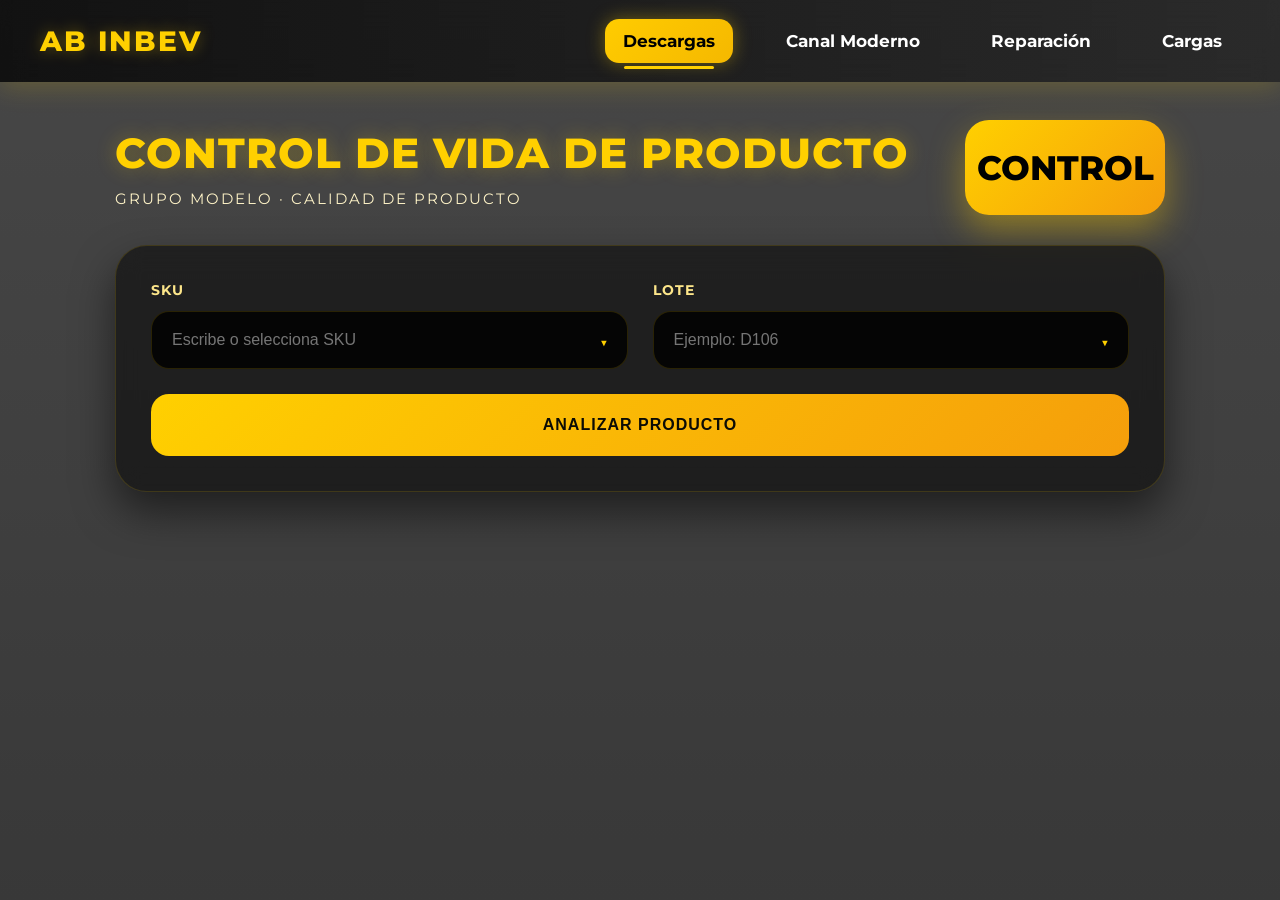
<file: index.html>
<!DOCTYPE html>
<html lang="es">

<head>

    <meta charset="UTF-8">

    <meta name="viewport" content="width=device-width, initial-scale=1.0">

    <title>Grupo Modelo | Control de Vida</title>

    <link rel="stylesheet" href="style.css">

    <link rel="preconnect" href="https://fonts.googleapis.com">

    <link rel="preconnect" href="https://fonts.gstatic.com" crossorigin>

    <link href="https://fonts.googleapis.com/css2?family=Montserrat:wght@400;500;600;700;800&display=swap" rel="stylesheet">

</head>

<body>

<div class="overlay"></div>

<nav class="menu-abinbev">

    <div class="menu-logo">

        AB InBev

    </div>

    <div class="menu-links" id="menuLinks">

        <a href="index.html" class="active">
            Descargas
        </a>

        <a href="canal-moderno.html">
            Canal Moderno
        </a>

        <a href="reparacion.html">
            Reparación
        </a>

        <a href="cargas.html">
            Cargas
        </a>

    </div>

    <div class="menu-toggle" id="menuToggle">

        ☰

    </div>

</nav>

<div class="container">

    <div class="header">

        <div>

            <h1>CONTROL DE VIDA DE PRODUCTO</h1>

            <p>GRUPO MODELO · CALIDAD DE PRODUCTO</p>

        </div>

        <div class="logo">

            CONTROL

        </div>

    </div>

    <div class="card">

        <div class="input-group">

            <label>SKU</label>

            <!-- INPUT CON AUTOCOMPLETE -->

            <input
                list="skuList"
                id="skuInput"
                placeholder="Escribe o selecciona SKU"
            >

            <datalist id="skuList"></datalist>

        </div>

        <div class="input-group">

            <label>LOTE</label>

            <input
                type="text"
                id="lote"
                placeholder="Ejemplo: D106"
                maxlength="5"
            >

        </div>

        <button onclick="calcularVida()">

            ANALIZAR PRODUCTO

        </button>

    </div>

    <div class="resultado" id="resultado">

        <h2>RESULTADO</h2>

        <div class="grid">

            <div class="info">

                <span>MATERIAL</span>

                <strong id="material"></strong>

            </div>

            <div class="info">

                <span>FECHA LOTE</span>

                <strong id="fechaLote"></strong>

            </div>

            <div class="info">

                <span>VIDA MÁXIMA</span>

                <strong>
                    <strong id="vidaMaxima"></strong> DÍAS
                </strong>

            </div>

            <div class="info">

                <span>DÍAS TRANSCURRIDOS</span>

                <strong id="diasActuales"></strong>

            </div>

            <div class="info">

                <span>DÍAS PARA VENCER</span>

                <strong id="diasParaVencer"></strong>

            </div>

            <div class="info">

                <span>% VIDA UTIL</span>

                <strong>
                    <strong id="porcentaje"></strong>%
                </strong>

            </div>

        </div>

        <div class="estatus" id="estatus"></div>

    </div>

</div>

<script src="script.js"></script>
<script>

const menuToggle =
document.querySelector(".menu-toggle");

const menuLinks =
document.querySelector(".menu-links");

menuToggle.addEventListener("click", function(){

    menuLinks.classList.toggle("show");

});

</script>      

</body>

</html>
</file>
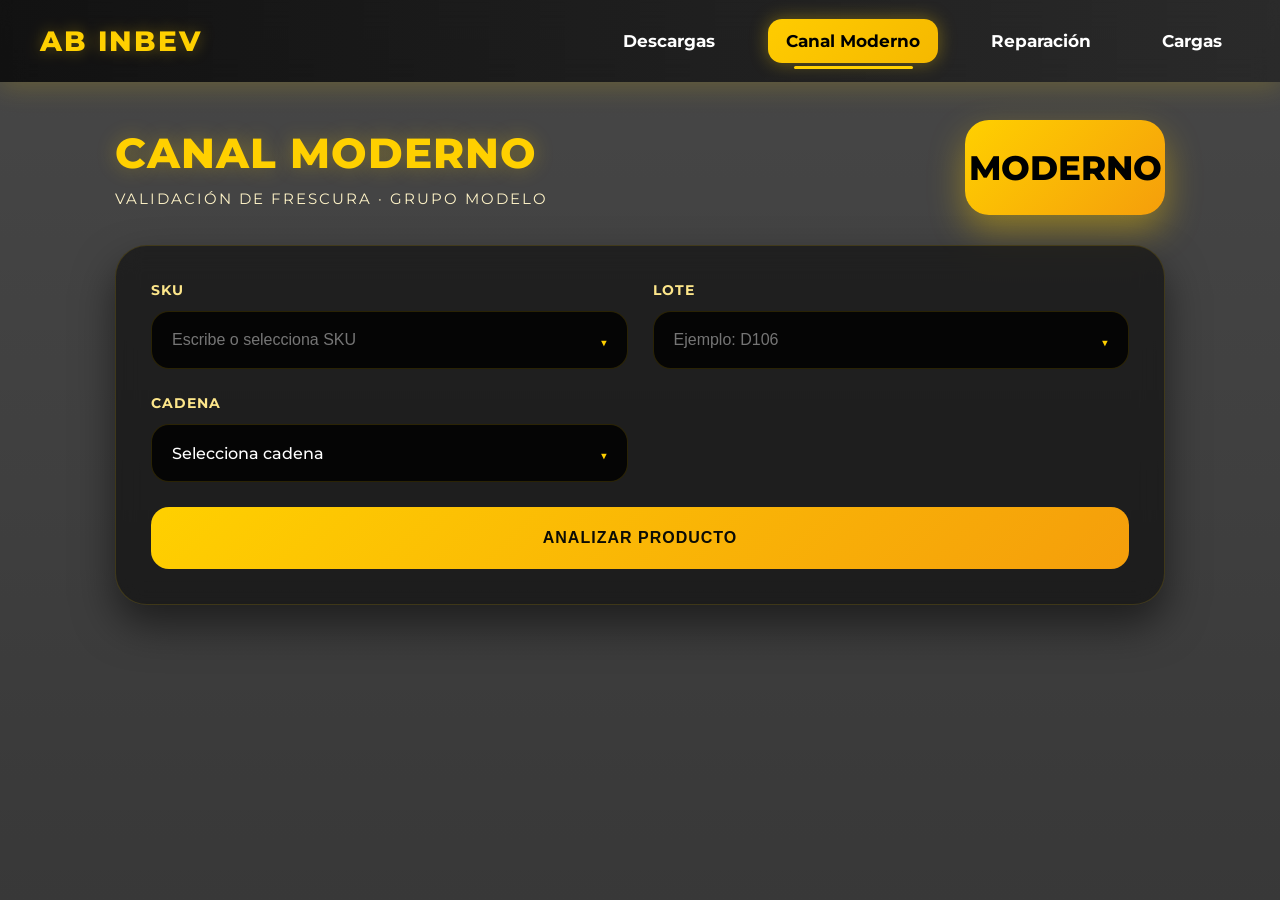
<file: canal-moderno.html>
<html lang="es">
<head>

    <meta charset="UTF-8">
    <meta name="viewport" content="width=device-width, initial-scale=1.0">

    <title>Grupo Modelo | Canal Moderno</title>

    <link rel="stylesheet" href="style.css">

    <link rel="preconnect" href="https://fonts.googleapis.com">
    <link rel="preconnect" href="https://fonts.gstatic.com" crossorigin>

    <link href="https://fonts.googleapis.com/css2?family=Montserrat:wght@400;500;600;700;800&display=swap" rel="stylesheet">

</head>

<body>

<div class="overlay"></div>
<nav class="menu-abinbev">

    <div class="menu-logo">

        AB InBev

    </div>

    <div class="menu-links" id="menuLinks">

        <a href="index.html" >
            Descargas
        </a>

        <a href="canal-moderno.html"  class="active">
            Canal Moderno
        </a>

        <a href="reparacion.html">
            Reparación
        </a>

        <a href="cargas.html">
            Cargas
        </a>

    </div>

    <div class="menu-toggle" id="menuToggle">

        ☰

    </div>

</nav>

<div class="container">

    <div class="header">

        <div>

            <h1>CANAL MODERNO</h1>

            <p>VALIDACIÓN DE FRESCURA · GRUPO MODELO</p>

        </div>

        <div class="logo">
            MODERNO
        </div>

    </div>

    <div class="card">

        

        <div class="input-group">

            <label>SKU</label>

            <input
                list="skuList"
                id="skuInput"
                placeholder="Escribe o selecciona SKU"
            >

            <datalist id="skuList"></datalist>

        </div>

        <div class="input-group">

            <label>LOTE</label>

            <input
                type="text"
                id="lote"
                placeholder="Ejemplo: D106"
                maxlength="5"
            >

        </div>

                <div class="input-group">

                    <label>CADENA</label>

                    <select id="cediSelect" class="custom-select">

                        <option value="">
                            Selecciona cadena
                        </option>

                    </select>

                </div>

                <button onclick="validarCanalModerno()">
            ANALIZAR PRODUCTO
        </button>

        </div>

        

    

    <div class="resultado" id="resultado">

        <h2>RESULTADO</h2>

        <div class="grid">

            <div class="info">
                <span>CADENA</span>
                <strong id="cadena"></strong>
            </div>


            <div class="info">
                <span>DÍAS TRANSCURRIDOS</span>
                <strong id="dias"></strong>
            </div>

            <div class="info">

                <span>VIDA RESTANTE</span>

                <strong id="vidaRestante"></strong>

            </div>

            <div class="info">
                <span>DÍAS DE ACEPTACIÓN</span>
                <strong id="diasAceptacion"></strong>
            </div>

            <div class="info">
                <span>PORCENTAJE DE VIDA</span>
                <strong id="porcentaje"></strong>
            </div>

        </div>

        <div class="estatus" id="estatus"></div>

    </div>

    </div>

<script src="canal-moderno.js"></script>


<script>

document.addEventListener("DOMContentLoaded",()=>{

    const menuToggle =
    document.querySelector(".menu-toggle");

    const menuLinks =
    document.querySelector(".menu-links");

    if(menuToggle && menuLinks){

        menuToggle.addEventListener("click",()=>{

            menuLinks.classList.toggle("show");

        });

    }

});

</script>

</body>
</html>
</file>
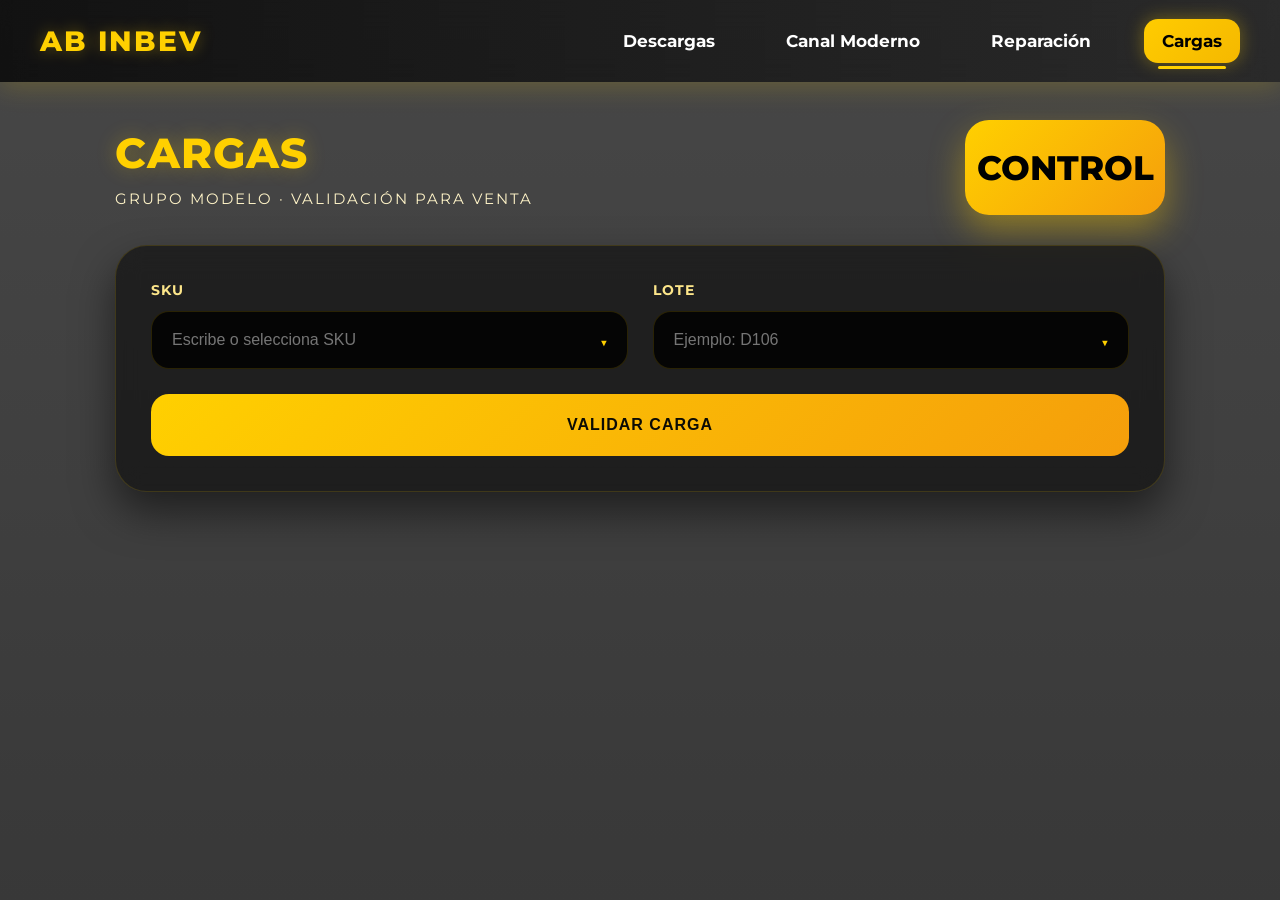
<file: cargas.html>
<!DOCTYPE html>
<html lang="es">

<head>

    <meta charset="UTF-8">

    <meta name="viewport" content="width=device-width, initial-scale=1.0">

    <title>Grupo Modelo | Cargas</title>

    <link rel="stylesheet" href="style.css">

    <link rel="preconnect" href="https://fonts.googleapis.com">

    <link rel="preconnect" href="https://fonts.gstatic.com" crossorigin>

    <link href="https://fonts.googleapis.com/css2?family=Montserrat:wght@400;500;600;700;800&display=swap" rel="stylesheet">

</head>

<body data-modo="cargas">

<div class="overlay"></div>

<nav class="menu-abinbev">

    <div class="menu-logo">

        AB InBev

    </div>

    <div class="menu-links" id="menuLinks">

        <a href="index.html">
            Descargas
        </a>

        <a href="canal-moderno.html">
            Canal Moderno
        </a>

        <a href="reparacion.html">
            Reparación
        </a>

        <a href="cargas.html" class="active">
            Cargas
        </a>

    </div>

    <div class="menu-toggle" id="menuToggle">

        ☰

    </div>

</nav>

<div class="container">

    <div class="header">

        <div>

            <h1>CARGAS</h1>

            <p>GRUPO MODELO · VALIDACIÓN PARA VENTA</p>

        </div>

        <div class="logo">

            CONTROL

        </div>

    </div>

    <div class="card">

        <div class="input-group">

            <label>SKU</label>

            <!-- INPUT CON AUTOCOMPLETE -->

            <input
                list="skuList"
                id="skuInput"
                placeholder="Escribe o selecciona SKU"
            >

            <datalist id="skuList"></datalist>

        </div>

        <div class="input-group">

            <label>LOTE</label>

            <input
                type="text"
                id="lote"
                placeholder="Ejemplo: D106"
                maxlength="5"
            >

        </div>

        <button onclick="calcularVida()">

            VALIDAR CARGA

        </button>

    </div>

    <div class="resultado" id="resultado">

        <h2>RESULTADO</h2>

        <div class="grid">

            <div class="info">

                <span>MATERIAL</span>

                <strong id="material"></strong>

            </div>

            <div class="info">

                <span>FECHA LOTE</span>

                <strong id="fechaLote"></strong>

            </div>

            <div class="info">

                <span>VIDA MÁXIMA</span>

                <strong>
                    <strong id="vidaMaxima"></strong> DÍAS
                </strong>

            </div>

            <div class="info">

                <span>DÍAS TRANSCURRIDOS</span>

                <strong id="diasActuales"></strong>

            </div>

            <div class="info">

                <span>DÍAS PARA VENCER</span>

                <strong id="diasParaVencer"></strong>

            </div>

            <div class="info">

                <span>% VIDA TRANSCURRIDA</span>

                <strong>
                    <strong id="porcentaje"></strong>%
                </strong>

            </div>

        </div>

        <div class="estatus" id="estatus"></div>

    </div>

</div>

<script src="script.js"></script>
<script>

const menuToggle =
document.querySelector(".menu-toggle");

const menuLinks =
document.querySelector(".menu-links");

menuToggle.addEventListener("click", function(){

    menuLinks.classList.toggle("show");

});

</script>      

</body>

</html>
</file>
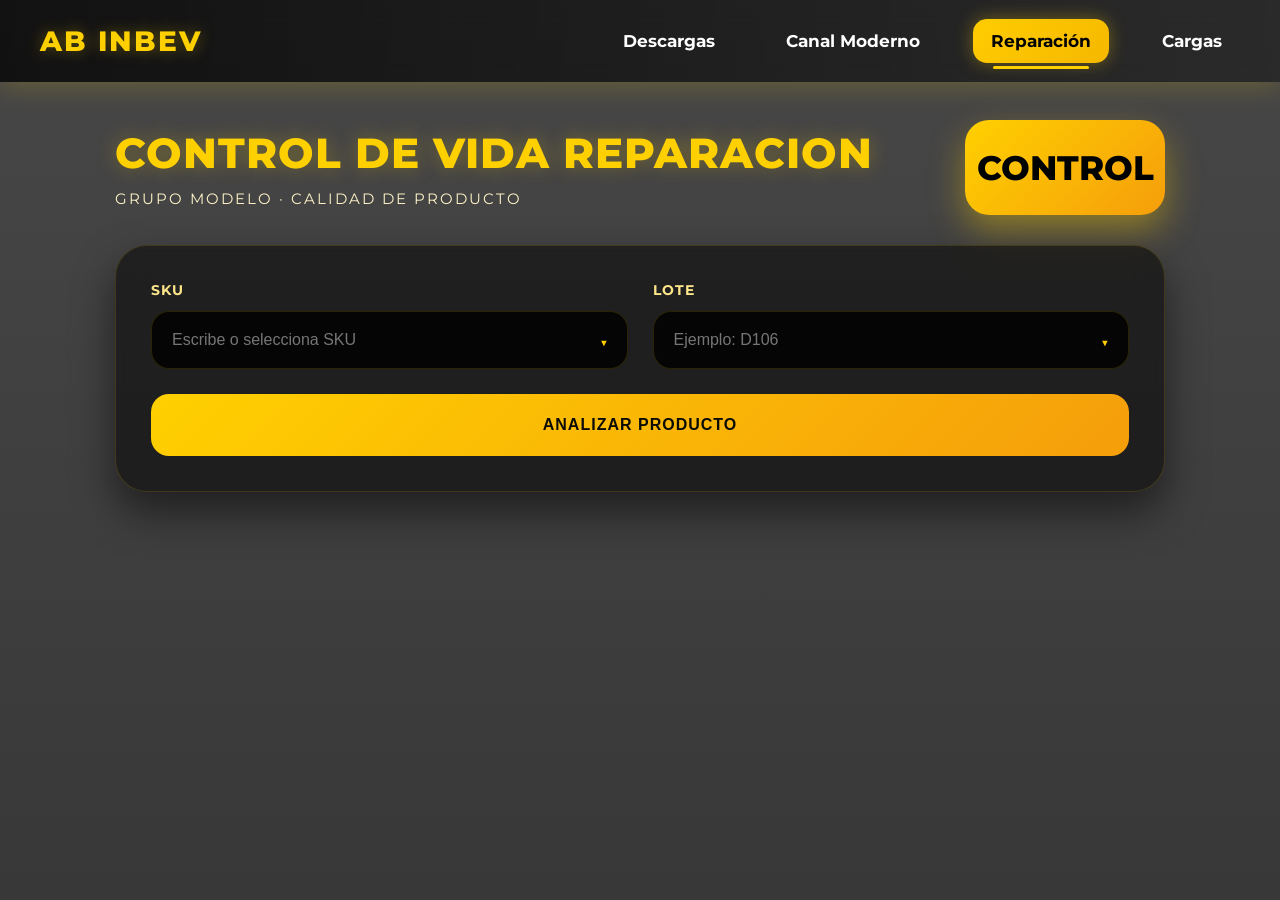
<file: reparacion.html>
<!DOCTYPE html>
<html lang="es">

<head>

    <meta charset="UTF-8">

    <meta name="viewport" content="width=device-width, initial-scale=1.0">

    <title>Grupo Modelo | Control de Vida</title>

    <link rel="stylesheet" href="style.css">

    <link rel="preconnect" href="https://fonts.googleapis.com">

    <link rel="preconnect" href="https://fonts.gstatic.com" crossorigin>

    <link href="https://fonts.googleapis.com/css2?family=Montserrat:wght@400;500;600;700;800&display=swap" rel="stylesheet">

</head>

<body>

<div class="overlay"></div>

<nav class="menu-abinbev">

    <div class="menu-logo">

        AB InBev

    </div>

    <div class="menu-links" id="menuLinks">

        <a href="index.html">
            Descargas
        </a>

        <a href="canal-moderno.html">
            Canal Moderno
        </a>

        <a href="reparacion.html" class="active">
            Reparación
        </a>

        <a href="cargas.html">
            Cargas
        </a>

    </div>

    <div class="menu-toggle" id="menuToggle">

        ☰

    </div>

</nav> 


<div class="container">

    <div class="header">

        <div>

            <h1>CONTROL DE VIDA REPARACION</h1>

            <p>GRUPO MODELO · CALIDAD DE PRODUCTO</p>

        </div>

        <div class="logo">

            CONTROL

        </div>

    </div>

    <div class="card">

        <div class="input-group">

            <label>SKU</label>

            <!-- INPUT CON AUTOCOMPLETE -->

            <input
                list="skuList"
                id="skuInput"
                placeholder="Escribe o selecciona SKU"
            >

            <datalist id="skuList"></datalist>

        </div>

        <div class="input-group">

            <label>LOTE</label>

            <input
                type="text"
                id="lote"
                placeholder="Ejemplo: D106"
                maxlength="5"
            >

        </div>

        <button onclick="calcularVida()">

            ANALIZAR PRODUCTO

        </button>

    </div>

    <div class="resultado" id="resultado">

        <h2>RESULTADO</h2>

        <div class="grid">

            <div class="info">

                <span>MATERIAL</span>

                <strong id="material"></strong>

            </div>

            <div class="info">

                <span>FECHA LOTE</span>

                <strong id="fechaLote"></strong>

            </div>

            <div class="info">

                <span>VIDA MÁXIMA</span>

                <strong>
                    <strong id="vidaMaxima"></strong> DÍAS
                </strong>

            </div>

            <div class="info">

                <span>DÍAS TRANSCURRIDOS</span>

                <strong id="diasActuales"></strong>

            </div>

            <div class="info">

                <span>% VIDA UTIL</span>

                <strong>
                    <strong id="porcentaje"></strong>%
                </strong>

            </div>

        </div>

        <div class="estatus" id="estatus"></div>

    </div>

</div>

<script src="reparacion.js"></script>
<script>

const menuToggle =
document.querySelector(".menu-toggle");

const menuLinks =
document.querySelector(".menu-links");

menuToggle.addEventListener("click", function(){

    menuLinks.classList.toggle("show");

});

</script>

</body>

</html>
</file>
<file: style.css>
*{

    margin:0;
    padding:0;
    box-sizing:border-box;
}

/* ==========================================
BODY
========================================== */

body{

    font-family:'Montserrat', sans-serif;

    min-height:100vh;

    background:
    linear-gradient(
        rgba(0,0,0,0.72),
        rgba(0,0,0,0.78)
    ),
    url('https://elceo.com/wp-content/uploads/2023/04/startuo-modelo.jpg');

    background-size:cover;

    background-position:center;

    background-attachment:fixed;

    overflow-x:hidden;

    padding:120px 30px 40px 30px;
}

/* ==========================================
CONTAINER
========================================== */

.container{

    width:100%;

    max-width:1050px;

    margin:0 auto;
}

/* ==========================================
MENU AB INBEV
========================================== */

.menu-abinbev{

    position:fixed;

    top:0;
    left:0;

    width:100%;

    height:82px;

    background:
    linear-gradient(
        90deg,
        rgba(0,0,0,0.75),
        rgba(20,20,20,0.55)
    );

    display:flex;

    justify-content:space-between;

    align-items:center;

    padding:0 40px;

    z-index:999999;

    backdrop-filter:blur(12px);

    box-shadow:
    0px 5px 25px rgba(255,208,0,0.18);
}

/* ==========================================
LOGO
========================================== */

.menu-logo{

    color:#ffd000;

    font-size:28px;

    font-weight:800;

    letter-spacing:2px;

    text-transform:uppercase;

    text-shadow:
    0px 0px 15px rgba(255,208,0,0.35);
}

/* ==========================================
LINKS
========================================== */

.menu-links{

    display:flex;

    gap:35px;

    align-items:center;
}

.menu-links a{

    position:relative;

    color:white;

    text-decoration:none;

    font-weight:700;

    font-size:17px;

    padding:12px 18px;

    border-radius:14px;

    transition:0.3s;
}

/* HOVER */

.menu-links a:hover{

    color:#ffd000;

    background:rgba(255,208,0,0.08);
}

/* ACTIVO */

.menu-links a.active{

    color:#000;

    background:linear-gradient(
        135deg,
        #ffcc00,
        #f5b800
    );

    box-shadow:
    0px 0px 18px rgba(255,208,0,0.35);
}

/* LINEA ACTIVA */

.menu-links a.active::after{

    content:"";

    position:absolute;

    left:15%;

    bottom:-6px;

    width:70%;

    height:3px;

    border-radius:10px;

    background:#ffd000;
}

/* ==========================================
MENU MOBILE BUTTON
========================================== */

.menu-toggle{

    display:none;

    justify-content:center;

    align-items:center;

    width:48px;

    height:48px;

    border-radius:12px;

    background:rgba(255,208,0,0.08);

    color:#ffd000;

    font-size:30px;

    cursor:pointer;

    z-index:1000000;
}

/* ==========================================
HEADER
========================================== */

.header{

    display:flex;

    justify-content:space-between;

    align-items:center;

    margin-bottom:30px;
}

.header h1{

    color:#ffd000;

    font-size:42px;

    font-weight:800;

    letter-spacing:1px;

    text-shadow:
    0px 0px 20px rgba(255,208,0,0.3);
}

.header p{

    color:#fef3c7;

    margin-top:10px;

    font-size:15px;

    letter-spacing:2px;
}

/* ==========================================
LOGO BOX
========================================== */

.logo{

    width:200px;

    height:95px;

    border-radius:24px;

    background:linear-gradient(
        135deg,
        #ffd000,
        #f59e0b
    );

    display:flex;

    justify-content:center;

    align-items:center;

    color:#000101;

    font-size:34px;

    font-weight:800;

    box-shadow:
    0px 15px 35px rgba(255,208,0,0.4);
}

/* ==========================================
CARD
========================================== */

.card{

    background:rgba(0,0,0,0.52);

    border:1px solid rgba(255,208,0,0.15);

    backdrop-filter:blur(12px);

    border-radius:32px;

    padding:35px;

    display:grid;

    grid-template-columns:1fr 1fr;

    gap:25px;

    box-shadow:
    0px 20px 40px rgba(0,0,0,0.5);
}

/* ==========================================
INPUT GROUP
========================================== */

.input-group{

    display:flex;

    flex-direction:column;

    position:relative;
}

label{

    color:#fde68a;

    margin-bottom:12px;

    font-size:14px;

    font-weight:700;

    letter-spacing:1px;
}

/* ==========================================
INPUTS
========================================== */

input{

    width:100%;

    height:58px;

    border:none;

    outline:none;

    border-radius:18px;

    padding:0px 20px;

    background:rgba(0,0,0,0.83);

    color:white;

    border:1px solid rgba(255,208,0,0.15);

    font-size:16px;

    transition:0.3s;
}

input:focus{

    border:1px solid #ffd000;

    box-shadow:
    0px 0px 18px rgba(255,208,0,0.35);
}

/* ==========================================
SELECT
========================================== */

.custom-select{

    width:100%;

    height:58px;

    border:none;

    outline:none;

    border-radius:18px;

    padding:0 20px;

    background:rgba(0,0,0,0.82);

    color:white;

    border:1px solid rgba(255,208,0,0.15);

    font-size:16px;

    transition:0.3s;

    appearance:none;

    -webkit-appearance:none;

    -moz-appearance:none;

    cursor:pointer;

    font-family:'Montserrat', sans-serif;

    font-weight:500;
}

.custom-select:hover{

    border:1px solid rgba(255,208,0,0.4);

    box-shadow:
    0px 0px 12px rgba(255,208,0,0.12);
}

.custom-select:focus{

    border:1px solid #ffd000;

    box-shadow:
    0px 0px 18px rgba(255,208,0,0.35);
}

.custom-select option{

    background:#111111;

    color:white;
}

/* ==========================================
FLECHA SELECT
========================================== */

.input-group::after{

    content:"▼";

    position:absolute;

    right:20px;

    top:53px;

    color:#ffd000;

    pointer-events:none;

    font-size:13px;
}

/* ==========================================
BUTTON
========================================== */

button{

    grid-column:span 2;

    height:62px;

    border:none;

    border-radius:18px;

    background:linear-gradient(
        135deg,
        #ffd000,
        #f59e0b
    );

    color:#0c0c05;

    font-size:16px;

    font-weight:800;

    letter-spacing:1px;

    cursor:pointer;

    transition:0.3s;
}

button:hover{

    transform:translateY(-3px);

    box-shadow:
    0px 15px 25px rgba(255,208,0,0.35);
}

/* ==========================================
RESULTADO
========================================== */

.resultado{

    margin-top:30px;

    background:rgba(0,0,0,0.55);

    border-radius:32px;

    padding:35px;

    display:none;

    border:1px solid rgba(255,208,0,0.12);
}

.resultado h2{

    color:#ffd000;

    margin-bottom:30px;

    font-size:32px;
}

/* ==========================================
GRID
========================================== */

.grid{

    display:grid;

    grid-template-columns:
    repeat(auto-fit,minmax(220px,1fr));

    gap:20px;
}

/* ==========================================
INFO BOX
========================================== */

.info{

    background:#00000094;

    border-radius:22px;

    padding:24px;

    border:1px solid rgba(255,208,0,0.08);
}

.info span{

    display:block;

    color:#fde68a;

    margin-bottom:12px;

    font-size:13px;

    font-weight:600;
}

.info strong{

    color:white;

    font-size:22px;
}

/* ==========================================
ESTATUS
========================================== */

.estatus{

    margin-top:35px;

    padding:24px;

    border-radius:22px;

    text-align:center;

    color:white;

    font-size:32px;

    font-weight:800;

    letter-spacing:2px;
}

.aceptar{

    background:linear-gradient(
        135deg,
        #15803d,
        #22c55e
    );
}

.Validar,
.validar{

    background:linear-gradient(
        135deg,
        #ffb300,
        #ffde20
    );
}

.rechazar{

    background:linear-gradient(
        135deg,
        #b91c1c,
        #ef4444
    );
}

/* ==========================================
RESPONSIVE MOBILE
========================================== */

@media(max-width:900px){

    body{

        padding:100px 15px 30px 15px;
    }

    .menu-abinbev{

        height:75px;

        padding:0 18px;
    }

    .menu-logo{

        font-size:22px;
    }

    .menu-toggle{

        display:flex;
    }

    .menu-links{

        position:fixed;

        top:75px;

        left:-100%;

        width:100%;

        background:
        rgba(0,0,0,0.96);

        backdrop-filter:blur(18px);

        flex-direction:column;

        justify-content:center;

        align-items:center;

        gap:22px;

        padding:35px 0;

        transition:0.4s;

        z-index:999999;
    }

    .menu-links.show{

        left:0;
    }

    .menu-links a{

        width:85%;

        text-align:center;

        padding:16px;

        border-radius:16px;

        font-size:18px;

        background:rgba(255,255,255,0.03);
    }

    .header{

        flex-direction:column;

        text-align:center;

        gap:20px;
    }

    .header h1{

        font-size:26px;

        line-height:1.2;
    }

    .header p{

        font-size:13px;

        letter-spacing:1px;
    }

    .logo{

        width:170px;

        height:85px;

        font-size:24px;
    }

    .card{

        grid-template-columns:1fr;

        padding:22px;

        border-radius:24px;
    }

    button{

        grid-column:span 1;
    }

    .resultado{

        padding:22px;
    }

    .grid{

        grid-template-columns:1fr;
    }
}

/* ==========================================
LAYERS
========================================== */

.card,
.resultado,
.header{

    position:relative;

    z-index:1;
}

html{

    scroll-behavior:smooth;
}

/* ==========================================
FIX MENU MOBILE
========================================== */

.menu-toggle{

    position:relative;

    z-index:1000001;
}

.menu-links{

    z-index:1000000;
}

@media(max-width:900px){

    .menu-links{

        position:fixed;

        top:75px;

        left:-100%;

        width:100%;

        height:auto;

        display:flex;

        flex-direction:column;

        justify-content:center;

        align-items:center;

        gap:20px;

        padding:35px 20px;

        background:
        rgba(0,0,0,0.97);

        backdrop-filter:blur(20px);

        transition:left 0.4s ease;

        border-bottom:
        2px solid rgba(255,208,0,0.25);
    }

    .menu-links.show{

        left:0;
    }

    .menu-links a{

        width:100%;

        max-width:320px;

        text-align:center;

        padding:18px;

        border-radius:18px;

        font-size:18px;

        background:
        rgba(255,255,255,0.04);
    }

}
.estatus.validar{
    color:#422006;
    overflow-wrap:break-word;
}
</file>
